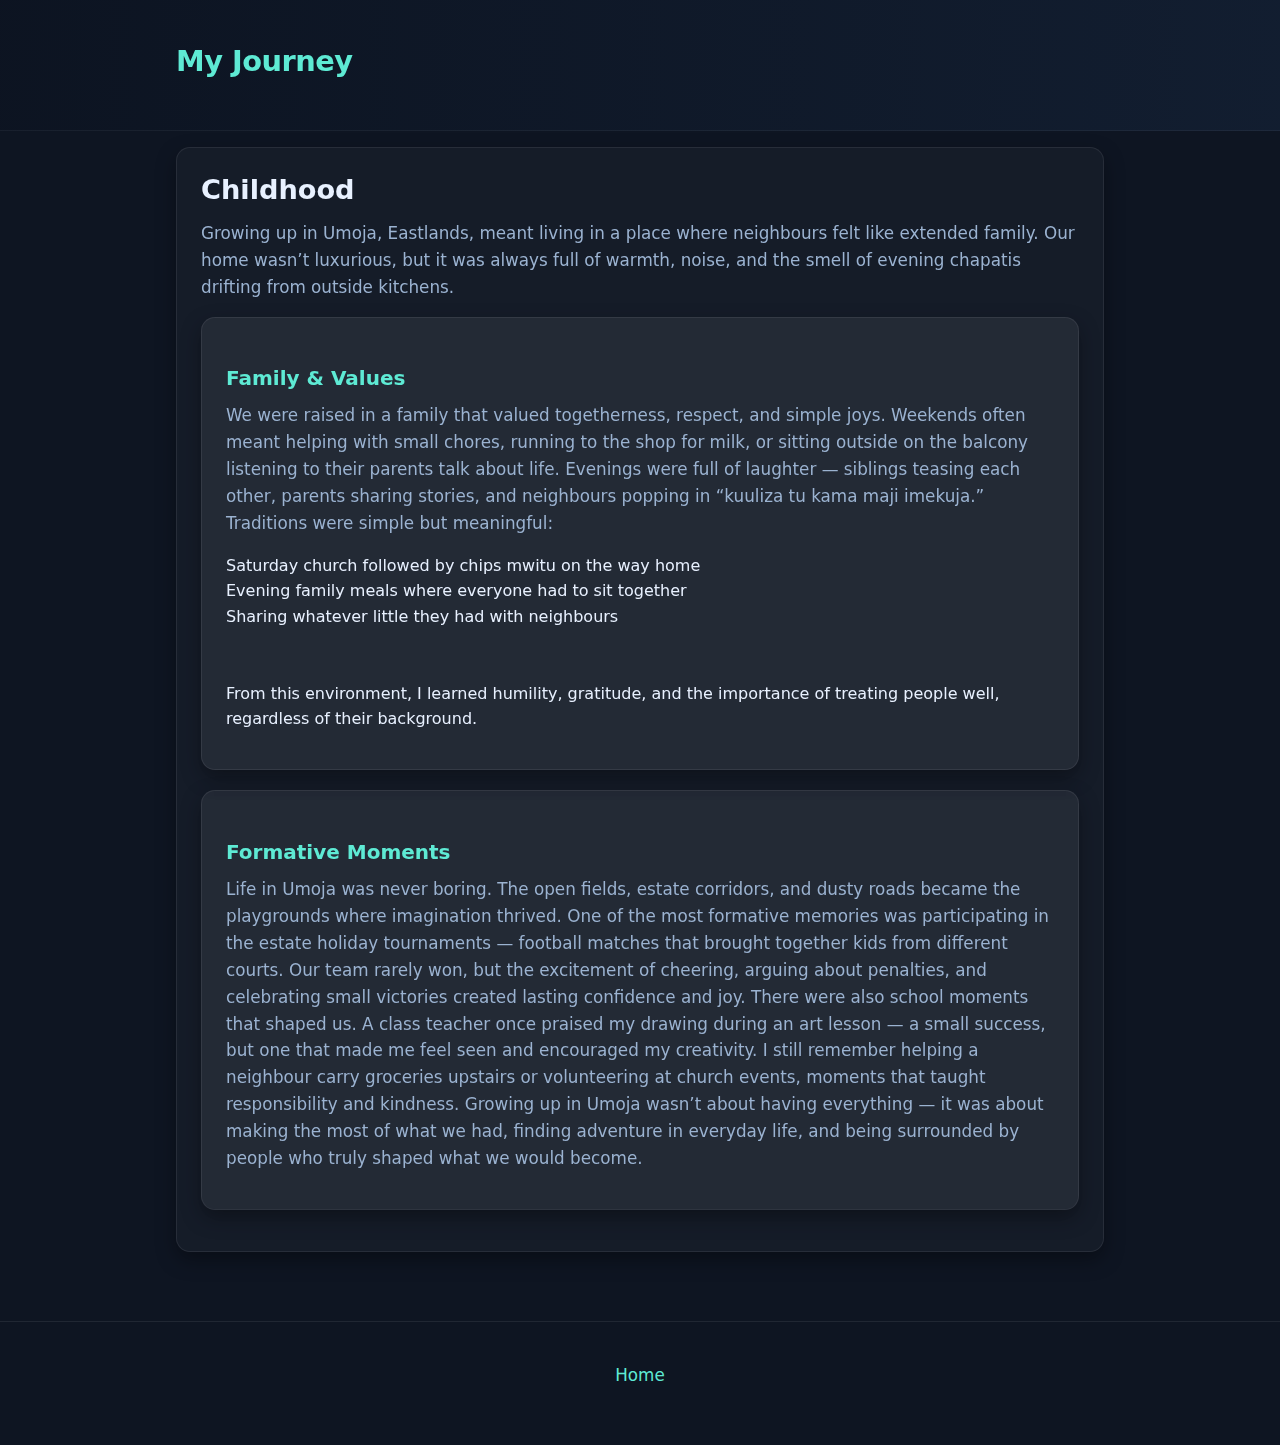
<file: childhood.html>
<!doctype html>
<html lang="en">
<head>
<meta charset="utf-8">
<meta name="viewport" content="width=device-width,initial-scale=1">
<title>Childhood — My Journey</title>
<link rel="stylesheet" href="styles.css">
</head>
<body>
<header class="site-header"><div class="container"><h1 class="brand"><a href="index.html">My Journey</a></h1></div></header>
<main class="container">
<article>
<h2>Childhood</h2>
<p>Growing up in Umoja, Eastlands, meant living in a place where neighbours felt like extended family. Our home wasn’t luxurious, but it was always full of warmth, noise, and the smell of evening chapatis drifting from outside kitchens.</p>
<section>
<h3>Family & Values</h3>
<p>We were raised in a family that valued togetherness, respect, and simple joys. Weekends often meant helping with small chores, running to the shop for milk, or sitting outside on the balcony listening to their parents talk about life. Evenings were full of laughter — siblings teasing each other, parents sharing stories, and neighbours popping in “kuuliza tu kama maji imekuja.”

Traditions were simple but meaningful:

<OL>Saturday church followed by chips mwitu on the way home
</OL>


<OL>Evening family meals where everyone had to sit together</OL>


<OL>Sharing whatever little they had with neighbours</OL>

<BR></BR>

From this environment, I learned humility, gratitude, and the importance of treating people well, regardless of their background.</p>
</section>
<section>
<h3>Formative Moments</h3>
<p>Life in Umoja was never boring. The open fields, estate corridors, and dusty roads became the playgrounds where imagination thrived.

One of the most formative memories was participating in the estate holiday tournaments — football matches that brought together kids from different courts. Our team rarely won, but the excitement of cheering, arguing about penalties, and celebrating small victories created lasting confidence and joy.

There were also school moments that shaped us. A class teacher once praised my drawing during an art lesson — a small success, but one that made me feel seen and encouraged my creativity.

I still remember helping a neighbour carry groceries upstairs or volunteering at church events, moments that taught responsibility and kindness.

Growing up in Umoja wasn’t about having everything — it was about making the most of what we had, finding adventure in everyday life, and being surrounded by people who truly shaped what we would become.</p>
</section>
</article>
</main>
<footer class="site-footer"><div class="container"><p><a href="index.html">Home</a></p></div></footer>
<script src="scripts.js"></script>
</body>

</html>
</file>
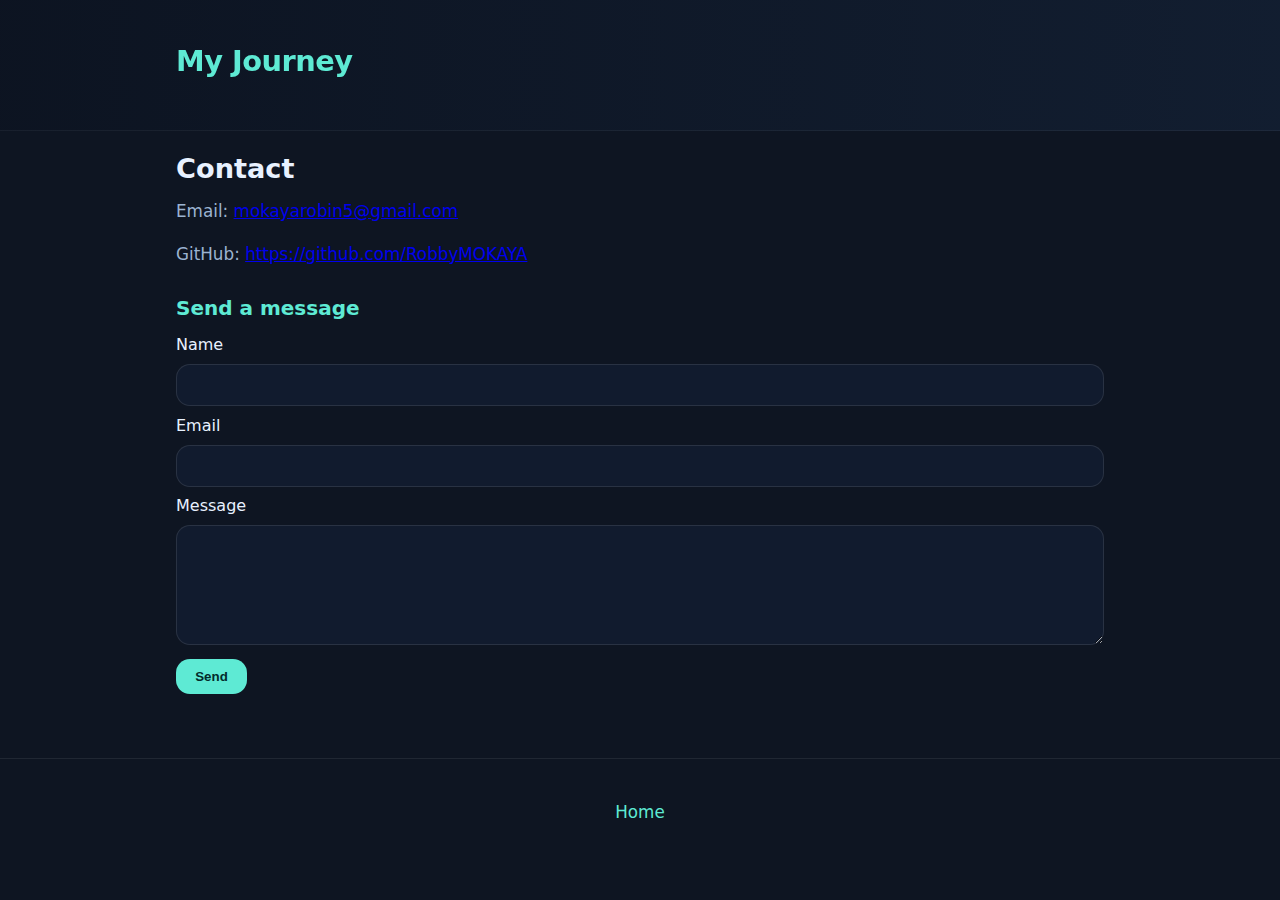
<file: contact.html>
<!doctype html>
<html lang="en">
<head>
<meta charset="utf-8">
<meta name="viewport" content="width=device-width,initial-scale=1">
<title>Contact — My Journey</title>
<link rel="stylesheet" href="styles.css">
</head>
<body>
<header class="site-header"><div class="container"><h1 class="brand"><a href="index.html">My Journey</a></h1></div></header>
<main class="container">
<h2>Contact</h2>
<p>Email: <a href="mailto:your.email@example.com">mokayarobin5@gmail.com</a></p>
<p>GitHub: <a href="https://github.com/your-username" target="_blank" rel="noopener">https://github.com/RobbyMOKAYA</a></p>


<h3>Send a message</h3>
<form id="contactForm" novalidate>
<label for="name">Name</label>
<input id="name" name="name" required minlength="2">


<label for="email">Email</label>
<input id="email" name="email" type="email" required>


<label for="message">Message</label>
<textarea id="message" name="message" rows="5" required></textarea>


<button type="submit" class="btn">Send</button>
<p id="formMsg" aria-live="polite"></p>
</form>
</main>
<footer class="site-footer"><div class="container"><p><a href="index.html">Home</a></p></div></footer>
<script src="scripts.js"></script>
</body>

</html>
</file>
<file: styles.css>
/* ------------------------------------------------------
   GLOBAL THEME VARIABLES (Dark + Light)
-------------------------------------------------------*/
:root {
  --bg: #0e1522;
  --surface: #111b2e;
  --card: rgba(255,255,255,0.03);
  --text: #e8f1ff;
  --text-muted: #9bb3d1;
  --accent: #5eead4;

  --radius: 14px;
  --shadow: 0 8px 20px rgba(0,0,0,0.35);
  --transition: 0.25s ease;
}

/* LIGHT THEME */
body.light {
  --bg: #f4f8fb;
  --surface: #ffffff;
  --card: rgba(0,0,0,0.04);
  --text: #0a2335;
  --text-muted: #557389;
  --accent: #0b7285;

  --shadow: 0 4px 14px rgba(0,0,0,0.1);
}


/* ------------------------------------------------------
   RESET & GLOBAL
-------------------------------------------------------*/
* {
  margin: 0;
  padding: 0;
  box-sizing: border-box;
}

body {
  font-family: system-ui, -apple-system, Segoe UI, Roboto, Arial;
  background: var(--bg);
  color: var(--text);
  line-height: 1.6;
  transition: background var(--transition), color var(--transition);
}

.container {
  width: 100%;
  max-width: 960px;
  margin: auto;
  padding: 1rem;
}

/* ------------------------------------------------------
   HEADER
-------------------------------------------------------*/
.site-header {
  background: linear-gradient(90deg, #0c14228a, #16263d8a);
  backdrop-filter: blur(12px);
  border-bottom: 1px solid rgba(255,255,255,0.05);
  padding: 1.2rem 0;
  position: sticky;
  top: 0;
  z-index: 20;
}

.brand a {
  color: var(--accent);
  text-decoration: none;
  font-size: 1.8rem;
  font-weight: 700;
  letter-spacing: -0.5px;
}

/* Navigation (if added) */
.nav {
  list-style: none;
  display: flex;
  gap: 1.2rem;
}

.nav a {
  text-decoration: none;
  color: var(--text);
  font-weight: 500;
  transition: color var(--transition);
}

.nav a:hover {
  color: var(--accent);
}

/* ------------------------------------------------------
   TYPOGRAPHY
-------------------------------------------------------*/
h1, h2, h3 {
  font-weight: 700;
  margin-bottom: 0.5rem;
}

h2 {
  font-size: 1.7rem;
}

h3 {
  font-size: 1.25rem;
  margin-top: 1.5rem;
  color: var(--accent);
}

p {
  color: var(--text-muted);
  margin-bottom: 1rem;
  font-size: 1.05rem;
}

/* ------------------------------------------------------
   CARDS & CONTENT
-------------------------------------------------------*/
.card, article, section {
  background: var(--card);
  padding: 1.3rem 1.5rem;
  border-radius: var(--radius);
  box-shadow: var(--shadow);
  backdrop-filter: blur(14px);
  border: 1px solid rgba(255,255,255,0.08);
  transition: transform var(--transition), background var(--transition);
  margin-bottom: 1.3rem;
}

.card:hover,
article:hover,
section:hover {
  transform: translateY(-4px);
}

/* Grid Layout */
.cards {
  display: grid;
  grid-template-columns: repeat(auto-fit, minmax(260px, 1fr));
  gap: 1.2rem;
  margin-top: 1rem;
}

/* ------------------------------------------------------
   BUTTONS
-------------------------------------------------------*/
.btn {
  background: var(--accent);
  padding: 0.65rem 1.2rem;
  border-radius: var(--radius);
  font-weight: 600;
  border: none;
  text-decoration: none;
  color: #032b2b;
  cursor: pointer;
  transition: var(--transition);
  display: inline-block;
}

.btn:hover {
  filter: brightness(1.15);
  transform: translateY(-2px);
}

.btn.outline {
  background: transparent;
  border: 2px solid var(--accent);
  color: var(--accent);
}

.btn.outline:hover {
  background: var(--accent);
  color: #073135;
}

/* ------------------------------------------------------
   FORMS
-------------------------------------------------------*/
input,
textarea {
  width: 100%;
  padding: 0.7rem;
  margin: 0.4rem 0;
  border-radius: var(--radius);
  background: var(--surface);
  border: 1px solid rgba(255,255,255,0.1);
  color: var(--text);
  font-size: 1rem;
  transition: border var(--transition), background var(--transition);
}

input:focus,
textarea:focus {
  border: 1px solid var(--accent);
  outline: none;
}

/* ------------------------------------------------------
   FOOTER
-------------------------------------------------------*/
.site-footer {
  padding: 1.5rem 0;
  margin-top: 2rem;
  border-top: 1px solid rgba(255,255,255,0.08);
  text-align: center;
  color: var(--text-muted);
}

.site-footer a {
  color: var(--accent);
  text-decoration: none;
}

/* ------------------------------------------------------
   RESPONSIVE
-------------------------------------------------------*/
@media (max-width: 600px) {
  .nav {
    flex-wrap: wrap;
  }

  h1 {
    font-size: 1.6rem;
  }

  article,
  section {
    padding: 1rem;
  }
}
</file>
